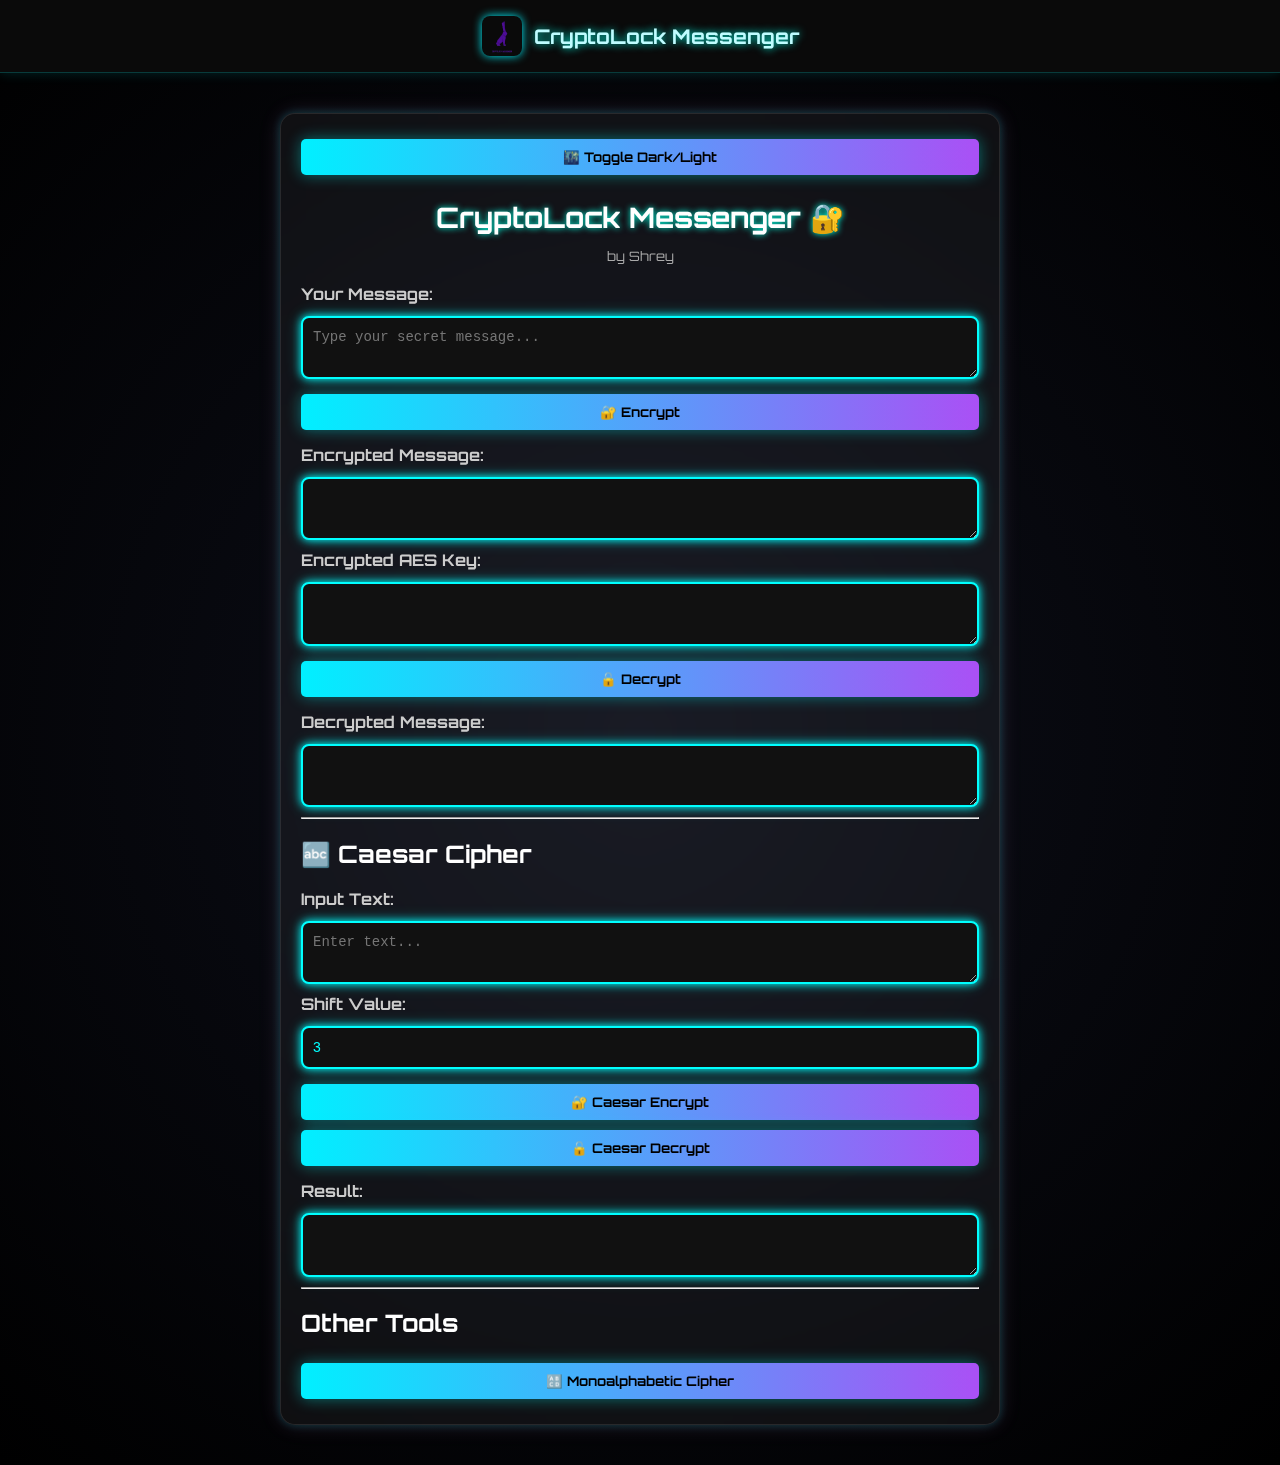
<file: index.html>
<!-- index.html -->
<!DOCTYPE html>
<html lang="en">
<head>
  <meta charset="UTF-8" />
  <meta name="viewport" content="width=device-width, initial-scale=1.0"/>
  <title>CryptoLock Messenger 🔐</title>
  <link rel="stylesheet" href="style.css" />
  <link href="https://fonts.googleapis.com/css2?family=Orbitron&display=swap" rel="stylesheet">

  <style>
    textarea, input[type="number"] {
      background: #111;
      color: #0ff;
      border: 2px solid #0ff;
      border-radius: 8px;
      padding: 10px;
      margin-bottom: 10px;
      width: 100%;
      box-shadow: 0 0 8px #0ff, 0 0 16px #0ff5;
      resize: vertical;
    }
    button {
      background-color: #0ff;
      color: #000;
      padding: 10px 15px;
      margin: 5px 0;
      border: none;
      border-radius: 5px;
      cursor: pointer;
      font-weight: bold;
      transition: all 0.3s ease;
    }
    button:hover {
      box-shadow: 0 0 10px #0ff, 0 0 20px #0ff;
      transform: scale(1.03);
    }
    .card {
      background: rgba(255, 255, 255, 0.05);
      backdrop-filter: blur(10px);
      border-radius: 15px;
      padding: 20px;
      border: 1px solid rgba(255, 255, 255, 0.1);
    }
  </style>
</head>
<body>
  <nav class="navbar">
    <div class="navbar-brand">
      <img src="logo.png" class="logo-small" alt="Logo" />
      <span class="brand-text">CryptoLock Messenger</span>
    </div>
  </nav>

  <main class="main-wrapper">
    <div class="container">
      <div class="card">
        <div class="toggle-theme">
          <button onclick="toggleTheme()">🌃 Toggle Dark/Light</button>
        </div>

        <h1>CryptoLock Messenger 🔐</h1>
        <p class="byline">by Shrey</p>

        <!-- AES + RSA -->
        <label for="message">Your Message:</label>
        <textarea id="message" placeholder="Type your secret message..."></textarea>
        <button onclick="encryptMessage()">🔐 Encrypt</button>

        <label for="encryptedMessage">Encrypted Message:</label>
        <textarea id="encryptedMessage" readonly></textarea>

        <label for="encryptedKey">Encrypted AES Key:</label>
        <textarea id="encryptedKey" readonly></textarea>

        <button onclick="decryptMessage()">🔓 Decrypt</button>

        <label for="decryptedMessage">Decrypted Message:</label>
        <textarea id="decryptedMessage" readonly></textarea>

        <!-- Caesar Cipher -->
        <hr>
        <h2>🔤 Caesar Cipher</h2>
        <label for="caesarInput">Input Text:</label>
        <textarea id="caesarInput" placeholder="Enter text..."></textarea>

        <label for="shift">Shift Value:</label>
        <input type="number" id="shift" value="3">

        <button onclick="encryptCaesar()">🔐 Caesar Encrypt</button>
        <button onclick="decryptCaesar()">🔓 Caesar Decrypt</button>

        <label for="caesarResult">Result:</label>
        <textarea id="caesarResult" readonly></textarea>

        <!-- Menu to Mono Page -->
        <hr>
        <h2>Other Tools</h2>
        <a href="mono.html">
          <button>🔠 Monoalphabetic Cipher</button>
        </a>
      </div>
    </div>
  </main>

  <script src="script.js"></script>
</body>
</html>
</file>
<file: style.css>
/* 🌌 CyberGlow - Fully Responsive + Fixed Alignment + Animations */

* {
  box-sizing: border-box;
}

body {
  margin: 0;
  padding: 0;
  font-family: 'Orbitron', sans-serif;
  background: radial-gradient(circle at center, #0d0f1a 0%, #000000 100%);
  color: #fff;
  overflow-x: hidden;
  transition: background 0.3s ease, color 0.3s ease;
  animation: fadeIn 1s ease forwards;
}

@keyframes fadeIn {
  from {
    opacity: 0;
    transform: translateY(30px);
  }
  to {
    opacity: 1;
    transform: translateY(0);
  }
}

body.light {
  background: #f5f5f5;
  color: #111;
}

/* ✅ Navbar */
.navbar {
  width: 100%;
  background: #0a0a0a;
  display: flex;
  align-items: center;
  justify-content: center;
  padding: 16px 20px;
  box-shadow: 0 0 12px rgba(0, 255, 255, 0.15);
  border-bottom: 1px solid rgba(0, 255, 255, 0.2);
  position: sticky;
  top: 0;
  z-index: 999;
  animation: slideDown 0.8s ease-out forwards;
}

@keyframes slideDown {
  from {
    transform: translateY(-100%);
    opacity: 0;
  }
  to {
    transform: translateY(0);
    opacity: 1;
  }
}

.navbar-brand {
  display: flex;
  align-items: center;
  gap: 12px;
}

.logo-small {
  width: 40px;
  height: 40px;
  border-radius: 8px;
  box-shadow: 0 0 10px #00f5ff;
  animation: glowPulse 2s infinite alternate;
}

@keyframes glowPulse {
  from {
    box-shadow: 0 0 8px #00f5ff;
  }
  to {
    box-shadow: 0 0 18px #00f5ff, 0 0 28px #00f5ff;
  }
}

.brand-text {
  font-size: 20px;
  font-weight: bold;
  color: #bffcff;
  text-shadow: 0 0 8px #00ffe5;
}

/* ✅ Main Content */
.container {
  display: flex;
  justify-content: center;
  align-items: center;
  padding: 40px 16px;
  min-height: 100vh;
  box-sizing: border-box;
}

.card {
  width: 100%;
  max-width: 720px;
  background: #11131a;
  padding: 30px;
  border-radius: 18px;
  border: 2px solid #000;
  box-shadow:
    0 0 10px rgba(0, 255, 255, 0.2),
    0 0 20px rgba(255, 0, 255, 0.15),
    0 0 25px rgba(0, 255, 0, 0.1);
  transition: background 0.3s ease, color 0.3s ease;
  animation: popIn 0.6s ease forwards;
}

@keyframes popIn {
  0% {
    transform: scale(0.95);
    opacity: 0;
  }
  100% {
    transform: scale(1);
    opacity: 1;
  }
}

body.light .card {
  background: #ffffff;
  color: #111;
  border: 1px solid #ccc;
  box-shadow: 0 0 10px rgba(0, 0, 0, 0.08);
}

/* ✅ Typography */
h1 {
  text-align: center;
  font-size: 28px;
  color: #ffffff;
  margin-bottom: 0;
  text-shadow: 0 0 6px #00ffe0;
  animation: fadeIn 1.5s ease forwards;
}

body.light h1 {
  color: #222;
  text-shadow: none;
}

.byline {
  text-align: center;
  font-size: 13px;
  color: #aaa;
  margin-bottom: 20px;
  animation: fadeIn 1.8s ease forwards;
}

/* ✅ Inputs & Textareas (Perfect Alignment) */
textarea,
input[type="number"],
input[type="text"] {
  display: block;
  width: 100%;
  margin: 12px 0;
  padding: 14px;
  border-radius: 12px;
  border: 2px solid #0ff;
  background: #1c1f2b;
  color: #fff;
  resize: none;
  font-size: 14px;
  line-height: 1.4;
  box-shadow: 0 0 8px #0ff, 0 0 16px #0ff5;
  transition: 0.3s ease;
  box-sizing: border-box;
  animation: fadeInUp 0.6s ease forwards;
}

@keyframes fadeInUp {
  from {
    opacity: 0;
    transform: translateY(20px);
  }
  to {
    opacity: 1;
    transform: translateY(0);
  }
}

body.light textarea,
body.light input[type="number"],
body.light input[type="text"] {
  background: #f0f0f0;
  color: #000;
  border: 1px solid #ccc;
  box-shadow: none;
}

label {
  font-weight: bold;
  color: #ccc;
  margin-top: 10px;
  display: block;
}

body.light label {
  color: #333;
}

/* ✅ Buttons */
button {
  width: 100%;
  margin: 14px 0;
  padding: 14px;
  background: linear-gradient(90deg, #00f0ff, #ff00f0, #00ff6a);
  background-size: 300% 300%;
  color: #fff;
  font-weight: bold;
  border: none;
  border-radius: 12px;
  cursor: pointer;
  transition: 0.4s ease-in-out;
  animation: rgbButtonGlow 3s ease infinite;
  box-shadow: 0 0 15px rgba(0, 255, 255, 0.4);
  font-family: 'Orbitron', sans-serif;
}

button:hover {
  filter: brightness(1.1);
  transform: scale(1.02);
}

@keyframes rgbButtonGlow {
  0% {
    background-position: 0% 50%;
  }
  50% {
    background-position: 100% 50%;
  }
  100% {
    background-position: 0% 50%;
  }
}

.toggle-theme {
  text-align: center;
  margin-bottom: 20px;
}

/* ✅ Responsive Design */
@media (max-width: 600px) {
  .container {
    padding: 40px 12px;
  }

  .card {
    padding: 20px;
    border-radius: 14px;
  }

  .brand-text {
    font-size: 18px;
  }

  h1 {
    font-size: 24px;
  }

  button {
    font-size: 14px;
    padding: 12px;
  }

  textarea,
  input[type="number"],
  input[type="text"] {
    font-size: 13px;
    padding: 10px;
  }
}
</file>
